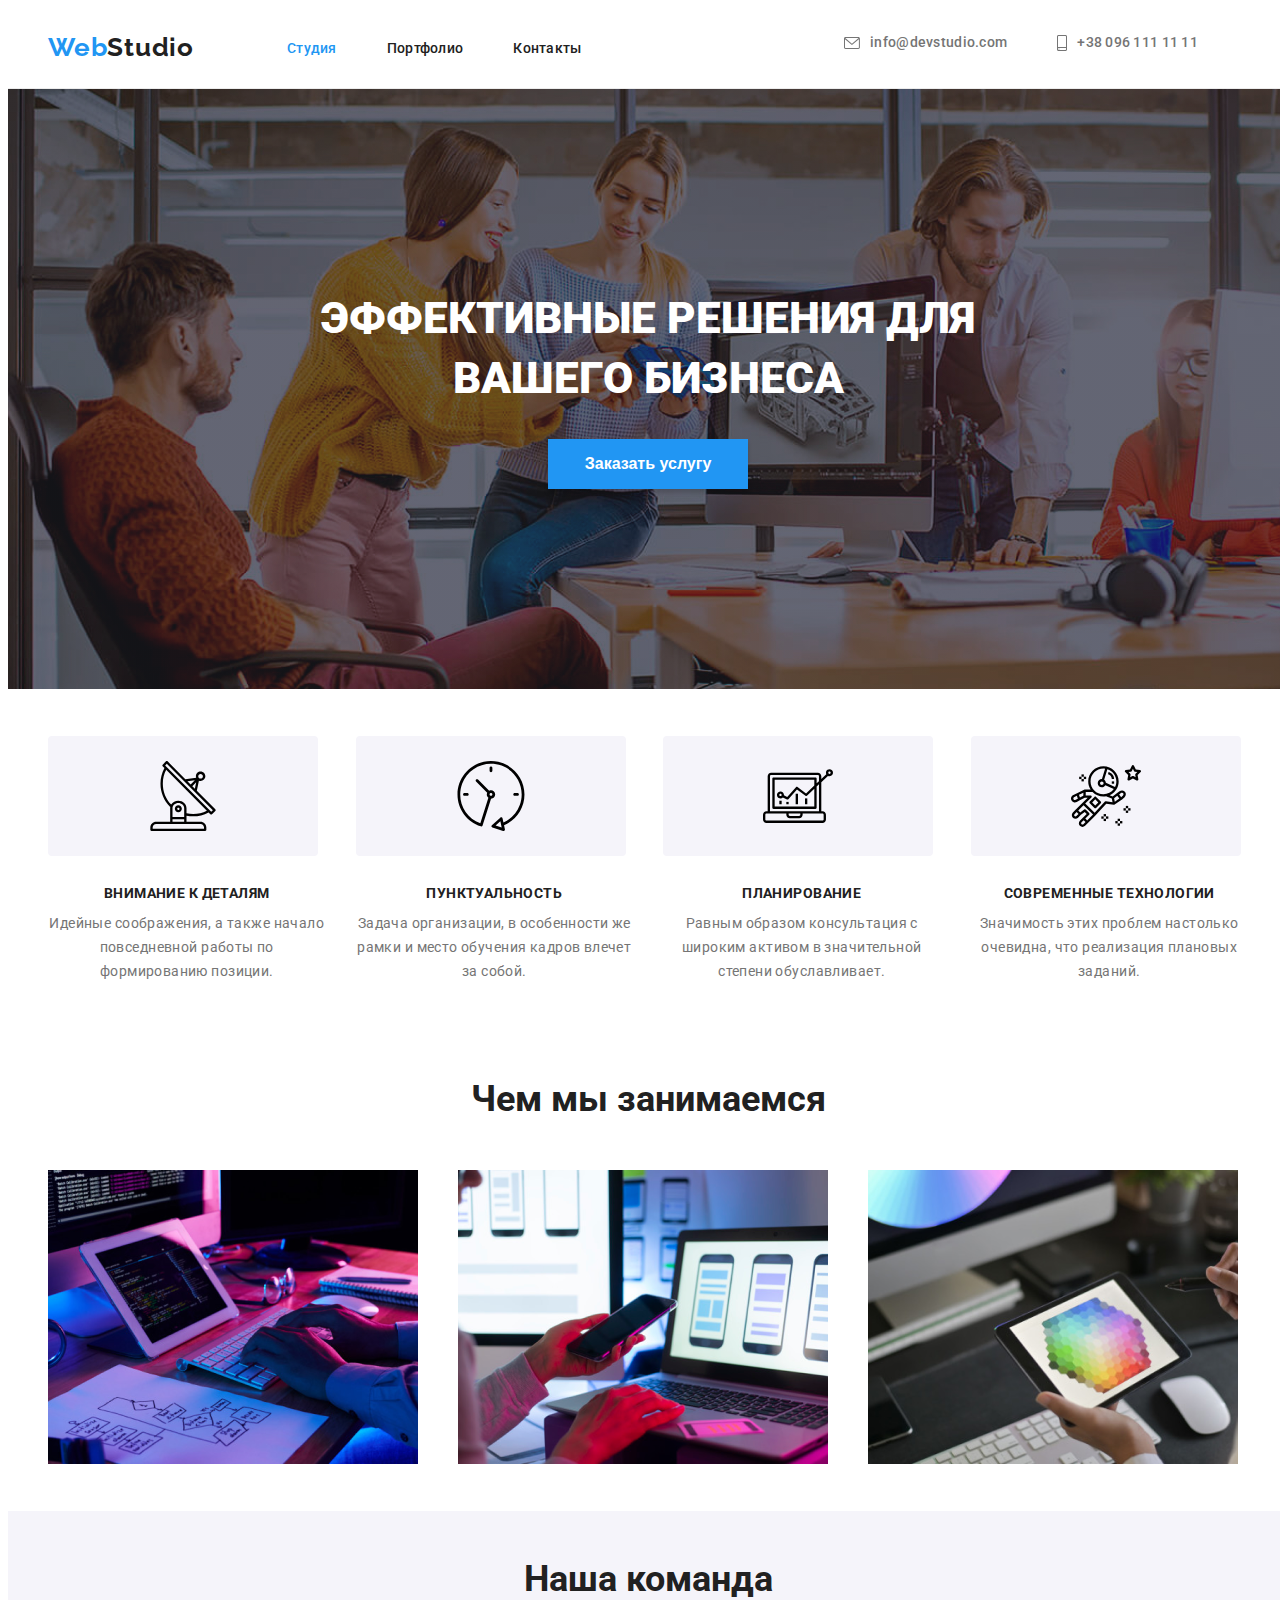
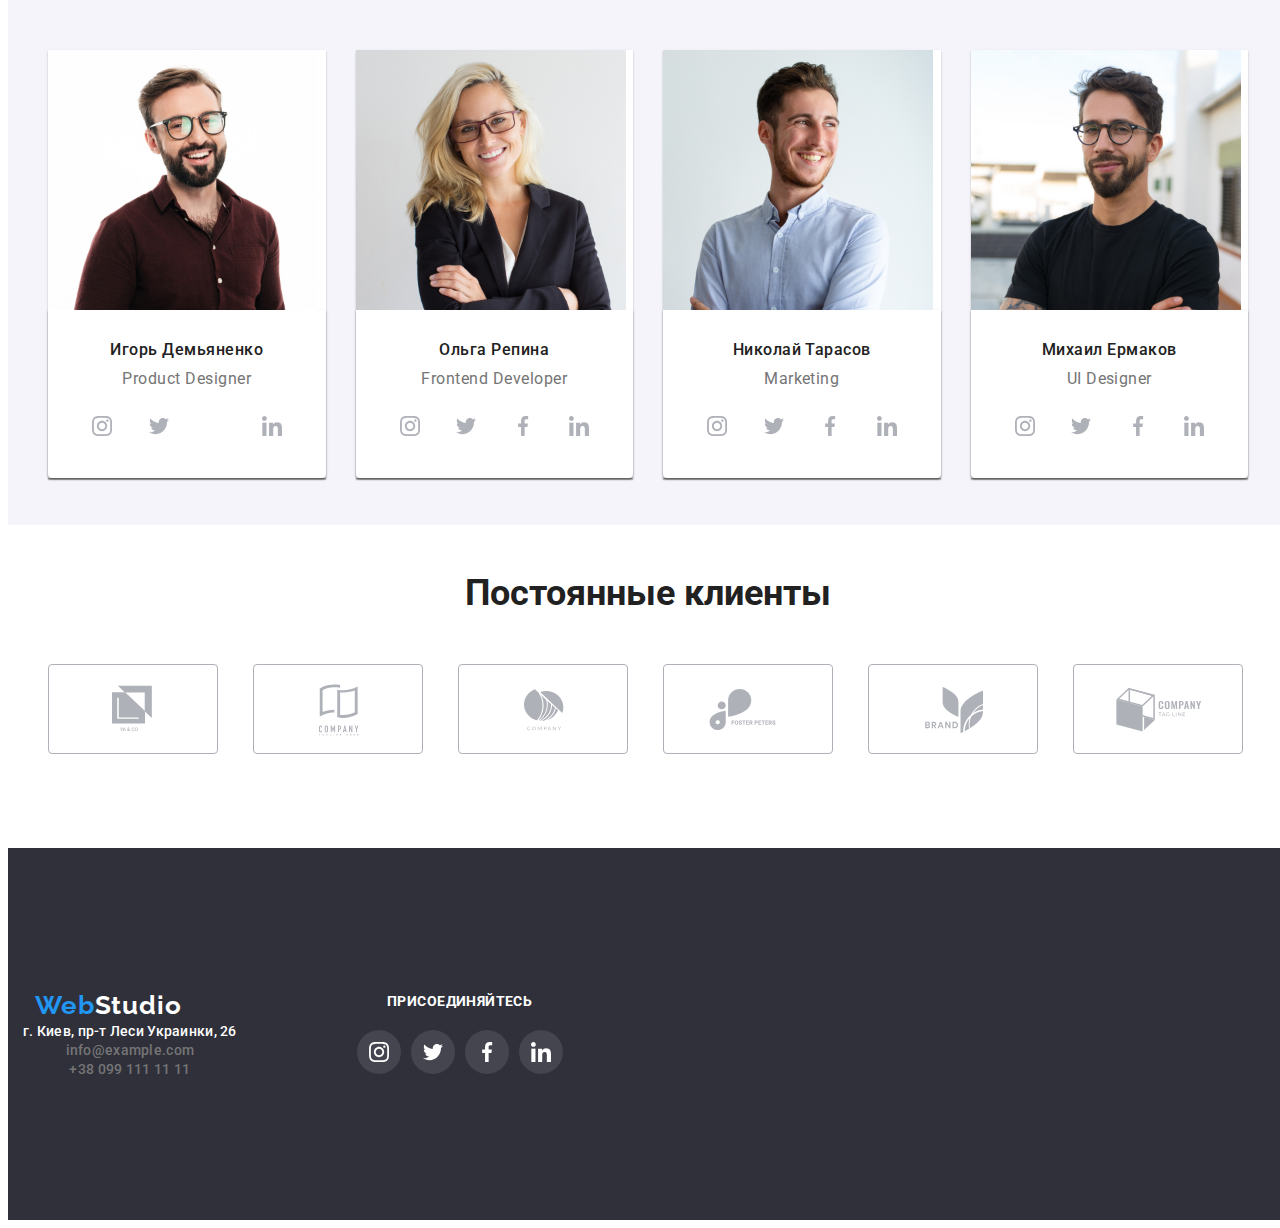
<file: index.html>
<!DOCTYPE html>
<html lang="ru">

<head>
    <meta charset="UTF-8">
    <meta http-equiv="X-UA-Compatible" content="IE=edge">
    <meta name="viewport" content="width=device-width, initial-scale=1.0">
    <title>Студия</title>
    <link rel="preconnect" href="https://fonts.gstatic.com">
    <link
        href="https://fonts.googleapis.com/css2?family=Raleway:wght@700&family=Roboto:wght@400;500;700;900&display=swap"
        rel="stylesheet">
    <link rel="stylesheet" href="https://cdnjs.cloudflare.com/ajax/libs/modern-normalize/1.0.0/modern-normalize.min.css"
        integrity="sha512-ISS7cAi1PEhQ8jnbJpJZMd29NlhNj4AWYyLOSp2CE/CsHxTCu+r+t0D2yoJudVrd0/8fTVPUVDzY5Tvli75u/g=="
        crossorigin="anonymous" />
    <link rel="stylesheet" href="./css/styles.css">
</head>

<body>
    <header class="header">
        <div class="container">
            <nav class="navigation">
                <a class="logo link" href="" lang="en">Web<span class="logo-light-theme">Studio</span></a>
                <ul class="navigation-list list">
                    <li class="navigation-item">
                        <a class="navigation-link link active-link" href="">Студия</a>
                    </li>
                    <li class="navigation-item">
                        <a class="navigation-link link" href="./portfolio.html">Портфолио</a>
                    </li>
                    <li class="navigation-item">
                        <a class="navigation-link link" href="">Контакты</a>
                    </li>
                </ul>
            </nav>
            <a class="contact-link contact-list-link link" href="mailto:info@devstudio.com">
                <svg class="contact-list-icon">
                    <use href="./images/icons.svg#envelope"></use>
                </svg>
                info@devstudio.com
            </a>
            <a class="tel-link tel-list-link link" href="tel:+380961111111">
                <svg class="tel-list-icon">
                    <use href="./images/icons.svg#smartphone"></use>
                </svg>
                +38 096 111 11 11
            </a>
        </div>
    </header>
    <main>
        <!--HERO-->
        <section class="hero">
            <div class="container">
                <h1 class="hero-title">Эффективные решения для вашего бизнеса</h1>
                <button class="modal-btn" type="button">Заказать услугу</button>
            </div>
        </section>
        <section class="section">
            <!--features-->
            <div class="container">
                <h2 class="visually-hidden">Особенности</h2>
                <ul class="features-list list">
                    <li class="features-list-item">
                        <div class="feature-container-list">
                            <svg class="features-list-icon">
                                <use href="./images/icons.svg#antenna"></use>
                            </svg>
                        </div>
                        <h3 class="titles-list">Внимание к деталям</h3>
                        <p class="titles-list-description">Идейные соображения, а также начало повседневной работы по
                            формированию позиции.</p>
                    </li>
                    <li class="features-list-item">
                        <div class="feature-container-list">
                            <svg class="features-list-icon">
                                <use href="./images/icons.svg#clock"></use>
                            </svg>
                        </div>
                        <h3 class="titles-list">Пунктуальность</h3>
                        <p class="titles-list-description">Задача организации, в особенности же рамки и место обучения
                            кадров влечет за собой.</p>
                    </li>
                    <li class="features-list-item">
                        <div class="feature-container-list">
                            <svg class="features-list-icon">
                                <use href="./images/icons.svg#diagram"></use>
                            </svg>
                        </div>
                        <h3 class="titles-list">Планирование</h3>
                        <p class="titles-list-description">Равным образом консультация с широким активом в значительной
                            степени обуславливает.</p>
                    </li>
                    <li class="features-list-item">
                        <div class="feature-container-list">
                            <svg class="features-list-icon">
                                <use href="./images/icons.svg#astronaut"></use>
                            </svg>
                        </div>
                        <h3 class="titles-list">Современные технологии</h3>
                        <p class="titles-list-description">Значимость этих проблем настолько очевидна, что реализация
                            плановых заданий.</p>
                    </li>
                </ul>
            </div>
        </section>
        <section class="section">
            <!--about-->
            <div class="container">
                <h2 class="title">Чем мы занимаемся</h2>
                <ul class="about-list list">
                    <li class="about-list-item">
                        <img src="./images/about/img.png" alt="Сотрудник работает за компьютером" width="370"
                            height="294">
                    </li>
                    <li class="about-list-item">
                        <img src="./images/about/img-1.png" alt="Сотрудник работает за компьютером" width="370"
                            height="294">
                    </li>
                    <li class="about-list-item">
                        <img src="./images/about/img-2.png" alt="Сотрудник работает за компьютером" width="370"
                            height="294">
                    </li>
                </ul>
            </div>
        </section>
        <section class="section team">
            <!--team-->
            <div class="container">
                <h2 class="title">Наша команда</h2>
                <ul class="team-list list">
                    <li class="team-list-item">
                        <img src="./images/team/igor.jpg" alt="Дизайнер продуктов" width="270" height="260">
                        <div class="team-container">
                            <h4 class="team-title">Игорь Демьяненко</h4>
                            <p class="team-title-description" lang="en">Product Designer</p>
                            <ul class="social-list list">
                                <li class="social-list-item">
                                    <a href="" class="social-list-link link">
                                        <svg class="social-list-icon">
                                            <use href="./images/icons.svg#instagram"></use>
                                        </svg>
                                    </a>
                                </li>
                                <li class="social-list-item">
                                    <a href="" class="social-list-link link">
                                        <svg class="social-list-icon">
                                            <use href="./images/icons.svg#twitter"></use>
                                        </svg>
                                    </a>
                                </li>
                                <li class="social-list-item">
                                    <a href="" class="social-list-link link">
                                        <svg class="social-list-icon_dark-theme">
                                            <use href="./images/icons.svg#facebook"></use>
                                        </svg>
                                    </a>
                                </li>
                                <li class="social-list-item">
                                    <a href="" class="social-list-link link">
                                        <svg class="social-list-icon">
                                            <use href="./images/icons.svg#linkedin"></use>
                                        </svg>
                                    </a>
                                </li>
                            </ul>
                        </div>
                    </li>
                    <li class="team-list-item">
                        <img src="./images/team/olga.jpg" alt="Разработчик интерфейса" width="270" height="260">
                        <div class="team-container">
                            <h4 class="team-title">Ольга Репина</h4>
                            <p class="team-title-description" lang="en">Frontend Developer</p>
                            <ul class="social-list list">
                                <li class="social-list-item">
                                    <a href="" class="social-list-link link">
                                        <svg class="social-list-icon">
                                            <use href="./images/icons.svg#instagram"></use>
                                        </svg>
                                    </a>
                                </li>
                                <li class="social-list-item">
                                    <a href="" class="social-list-link link">
                                        <svg class="social-list-icon">
                                            <use href="./images/icons.svg#twitter"></use>
                                        </svg>
                                    </a>
                                </li>
                                <li class="social-list-item">
                                    <a href="" class="social-list-link link">
                                        <svg class="social-list-icon">
                                            <use href="./images/icons.svg#facebook"></use>
                                        </svg>
                                    </a>
                                </li>
                                <li class="social-list-item">
                                    <a href="" class="social-list-link link">
                                        <svg class="social-list-icon">
                                            <use href="./images/icons.svg#linkedin"></use>
                                        </svg>
                                    </a>
                                </li>
                            </ul>
                        </div>
                    </li>
                    <li class="team-list-item">
                        <img src="./images/team/nicholas.jpg" alt="Маркетинг" width="270" height="260">
                        <div class="team-container">
                            <h4 class="team-title">Николай Тарасов</h4>
                            <p class="team-title-description" lang="en">Marketing</p>
                            <ul class="social-list list">
                                <li class="social-list-item">
                                    <a href="" class="social-list-link link">
                                        <svg class="social-list-icon">
                                            <use href="./images/icons.svg#instagram"></use>
                                        </svg>
                                    </a>
                                </li>
                                <li class="social-list-item">
                                    <a href="" class="social-list-link link">
                                        <svg class="social-list-icon">
                                            <use href="./images/icons.svg#twitter"></use>
                                        </svg>
                                    </a>
                                </li>
                                <li class="social-list-item">
                                    <a href="" class="social-list-link link">
                                        <svg class="social-list-icon">
                                            <use href="./images/icons.svg#facebook"></use>
                                        </svg>
                                    </a>
                                </li>
                                <li class="social-list-item">
                                    <a href="" class="social-list-link link">
                                        <svg class="social-list-icon">
                                            <use href="./images/icons.svg#linkedin"></use>
                                        </svg>
                                    </a>
                                </li>
                            </ul>
                        </div>
                    </li>
                    <li class="team-list-item">
                        <img src="./images/team/mykhailo.jpg" alt="Дизайнер интерфейса пользователя" width="270"
                            height="260">
                        <div class="team-container">
                            <h4 class="team-title">Михаил Ермаков</h4>
                            <p class="team-title-description" lang="en">UI Designer</p>
                            <ul class="social-list list">
                                <li class="social-list-item">
                                    <a href="" class="social-list-link link">
                                        <svg class="social-list-icon">
                                            <use href="./images/icons.svg#instagram"></use>
                                        </svg>
                                    </a>
                                </li>
                                <li class="social-list-item">
                                    <a href="" class="social-list-link link">
                                        <svg class="social-list-icon">
                                            <use href="./images/icons.svg#twitter"></use>
                                        </svg>
                                    </a>
                                </li>
                                <li class="social-list-item">
                                    <a href="" class="social-list-link link">
                                        <svg class="social-list-icon">
                                            <use href="./images/icons.svg#facebook"></use>
                                        </svg>
                                    </a>
                                </li>
                                <li class="social-list-item">
                                    <a href="" class="social-list-link link">
                                        <svg class="social-list-icon">
                                            <use href="./images/icons.svg#linkedin"></use>
                                        </svg>
                                    </a>
                                </li>
                            </ul>
                        </div>
                    </li>
                </ul>
            </div>
        </section>
        <section class="section clients">
            <!--our clients-->
            <div class="container">
                <h2 class="title">Постоянные клиенты</h2>
                <ul class="clients-list list">
                    <li class="clients-list-item">
                        <div class="clients-logo">
                            <a class="clients-logo-link">
                            <svg class="clients-logo-icon" width="44" height="50">
                                <use href="./images/icons.svg#logo1"></use>
                            </svg>
                            </a>
                        </div>
                    </li>
                    <li class="clients-list-item">
                        <div class="clients-logo">
                            <a class="clients-logo-link">
                            <svg class="clients-logo-icon" width="40" height="52">
                                <use href="./images/icons.svg#logo2"></use>
                            </svg>
                            </a>
                        </div>
                    </li>
                    <li class="clients-list-item">
                        <div class="clients-logo">
                            <a class="clients-logo-link">
                            <svg class="clients-logo-icon" width="40" height="42">
                                <use href="./images/icons.svg#logo3"></use>
                            </svg>
                            </a>
                        </div>
                    </li>
                    <li class="clients-list-item">
                        <div class="clients-logo">
                            <a class="clients-logo-link">
                            <svg class="clients-logo-icon" width="80" height="42">
                                <use href="./images/icons.svg#logo4"></use>
                            </svg>
                            </a>
                        </div>
                    </li>
                    <li class="clients-list-item">
                        <div class="clients-logo">
                            <a class="clients-logo-link">
                            <svg class="clients-logo-icon" width="58" height="46">
                                <use href="./images/icons.svg#logo5"></use>
                            </svg>
                            </a>
                        </div>
                    </li>
                    <li class="clients-list-item">
                        <div class="clients-logo">
                            <a class="clients-logo-link">
                            <svg class="clients-logo-icon" width="88" height="44">
                                <use href="./images/icons.svg#logo6"></use>
                            </svg>
                            </a>
                        </div>
                    </li>
                </ul>
            </div>
        </section>
    </main>
    <footer class="footer">
        <div class="container footer-container">
            <div class="footer-address-container">            
               <a class="logo logo-footer link" href="" lang="en">Web<span class="logo-dark-theme">Studio</span></a>
               <address class="address">
                <ul class="list">
                    <li>
                        <a class="contact-address link" href="https://goo.gl/maps/xCLhZQx8e7ZkGSYM7" target="_blank"
                            rel="noopener noreferrer">г. Киев,
                            пр-т Леси Украинки, 26</a>
                    </li>
                    <li>
                        <a class="contact-link link" href="mailto:info@example.com">info@example.com</a>
                    </li>
                    <li>
                        <a class="tel-link link" href="tel:+380991111111">+38 099 111 11 11</a>
                    </li>
                </ul>
              </address>
            </div>
            <div class="social-list-container">
                <h3 class="titles-list titles-dark-them">Присоединяйтесь</h3>
              <ul class="social-list-footer list">
                <li class="social-list-item">
                    <a href="" class="social-list-link-footer link">
                        <svg class="social-list-icon-footer">
                            <use href="./images/icons.svg#instagram"></use>
                        </svg>
                    </a>
                </li>
                <li class="social-list-item">
                    <a href="" class="social-list-link-footer link">
                        <svg class="social-list-icon-footer">
                            <use href="./images/icons.svg#twitter"></use>
                        </svg>
                    </a>
                </li>
                <li class="social-list-item">
                    <a href="" class="social-list-link-footer link">
                        <svg class="social-list-icon-footer">
                            <use href="./images/icons.svg#facebook"></use>
                        </svg>
                    </a>
                </li>
                <li class="social-list-item">
                    <a href="" class="social-list-link-footer link">
                        <svg class="social-list-icon-footer">
                            <use href="./images/icons.svg#linkedin"></use>
                        </svg>
                    </a>
                </li>
              </ul>
            </div>
        </div>
    </footer>
</body>

</html>
</file>
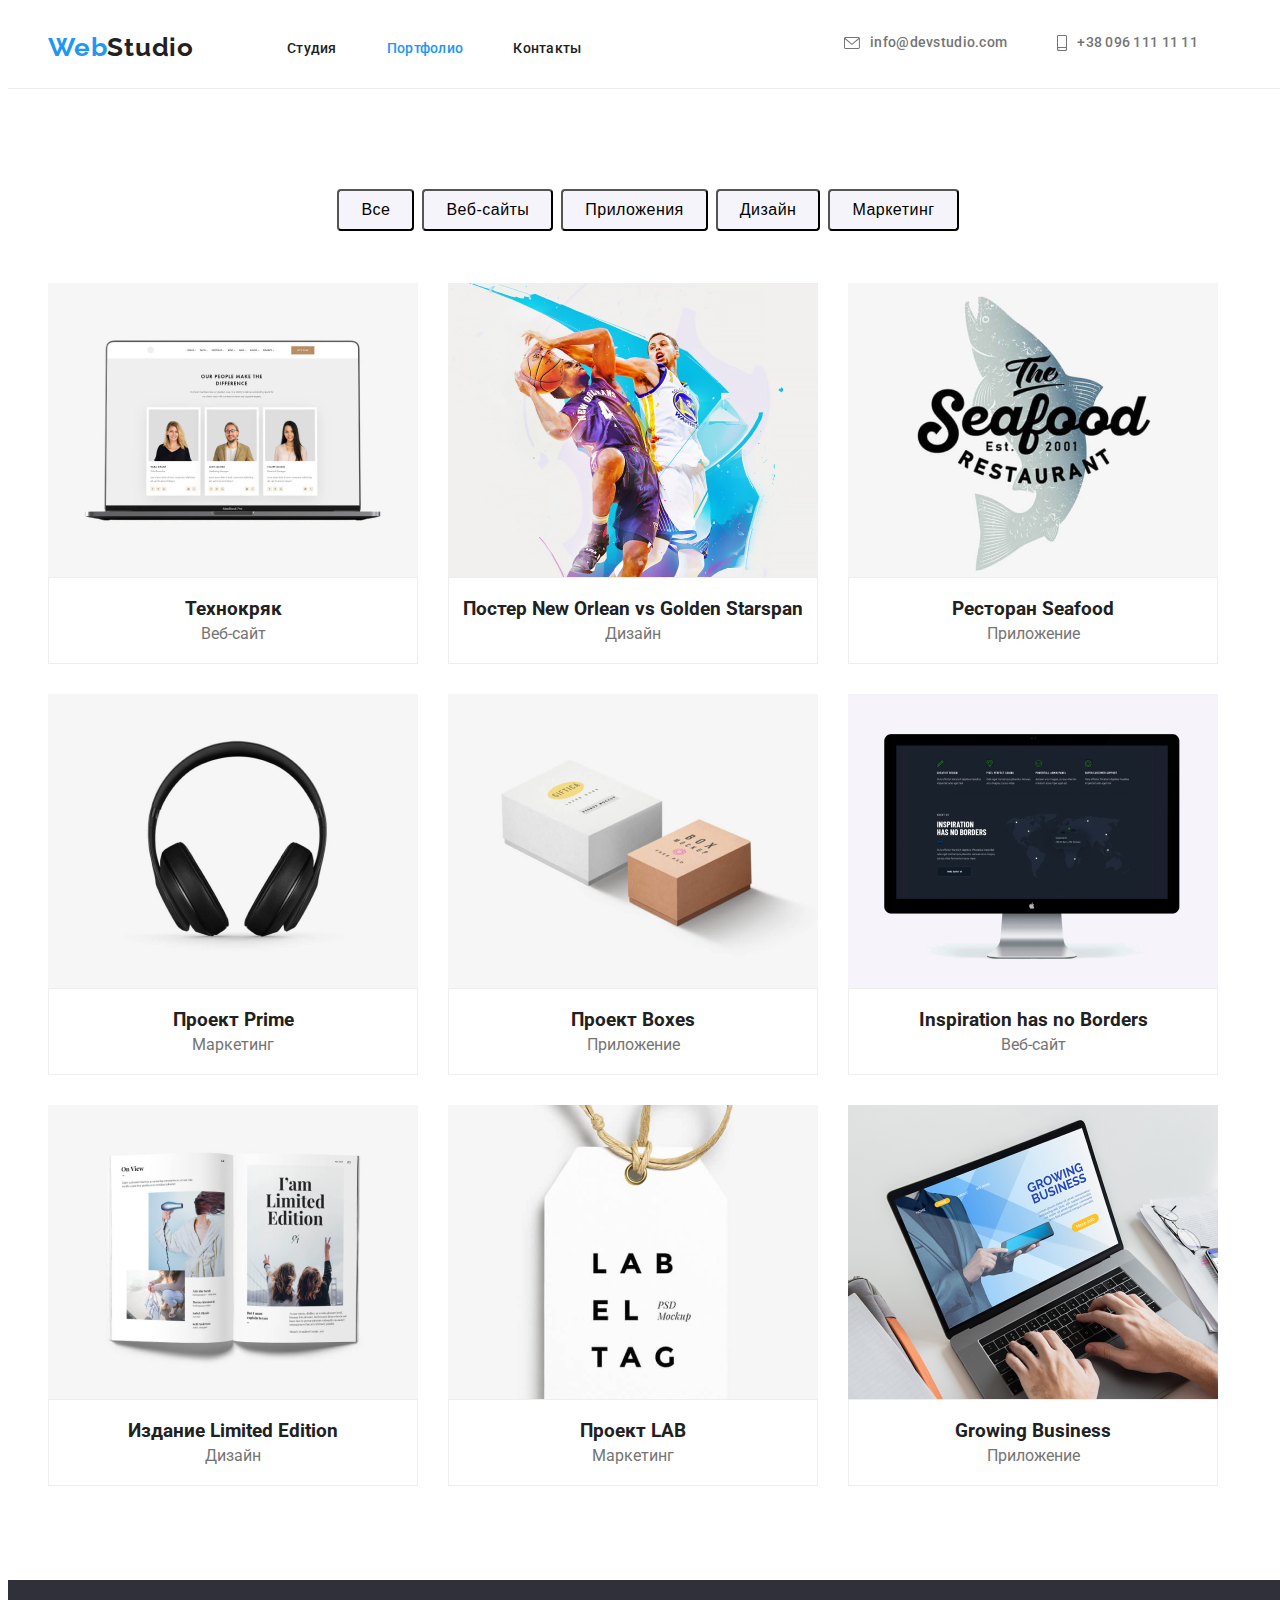
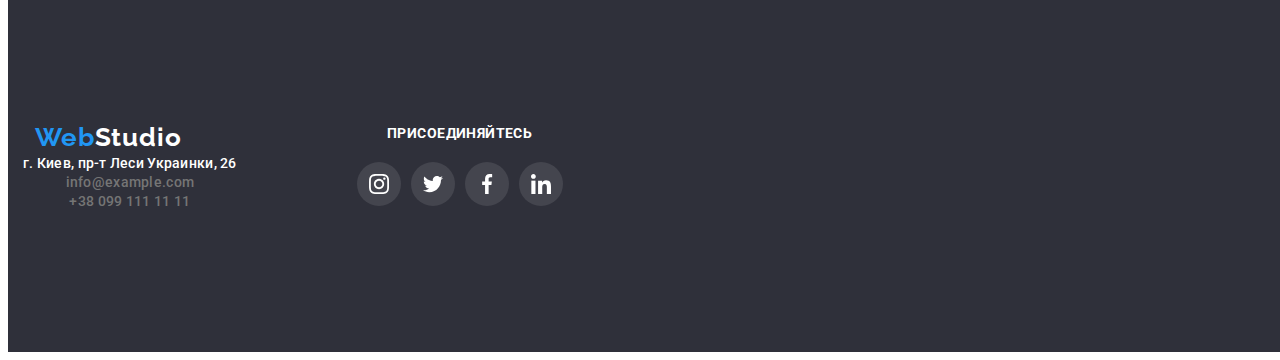
<file: portfolio.html>
<!DOCTYPE html>
<html lang="ru">

<head>
    <meta charset="UTF-8">
    <meta http-equiv="X-UA-Compatible" content="IE=edge">
    <meta name="viewport" content="width=device-width, initial-scale=1.0">
    <title>Портфолио</title>
    <link rel="preconnect" href="https://fonts.gstatic.com">
    <link
        href="https://fonts.googleapis.com/css2?family=Raleway:wght@700&family=Roboto:wght@400;500;700;900&display=swap"
        rel="stylesheet">
    <link rel="stylesheet" href="https://cdnjs.cloudflare.com/ajax/libs/modern-normalize/1.0.0/modern-normalize.min.css"
        integrity="sha512-ISS7cAi1PEhQ8jnbJpJZMd29NlhNj4AWYyLOSp2CE/CsHxTCu+r+t0D2yoJudVrd0/8fTVPUVDzY5Tvli75u/g=="
        crossorigin="anonymous" />
    <link rel="stylesheet" href="./css/styles.css">
</head>

<body>
    <header class="header">
        <div class="container">
            <nav class="navigation">
                <a class="logo link" href="" lang="en">Web<span class="logo-light-theme">Studio</span></a>
                <ul class="navigation-list list">
                    <li class="navigation-item">
                        <a class="navigation-link link " href="./index.html">Студия</a>
                    </li>
                    <li class="navigation-item">
                        <a class="navigation-link link active-link" href="">Портфолио</a>
                    </li>
                    <li class="navigation-item">
                        <a class="navigation-link link" href="">Контакты</a>
                    </li>
                </ul>
            </nav>
            <a class="contact-link contact-list-link link" href="mailto:info@devstudio.com">
                <svg class="contact-list-icon">
                    <use href="./images/icons.svg#envelope"></use>
                </svg>
                info@devstudio.com
            </a>
            <a class="tel-link tel-list-link link" href="tel:+380961111111">
                <svg class="tel-list-icon">
                    <use href="./images/icons.svg#smartphone"></use>
                </svg>
                 +38 096 111 11 11</a>
        </div>
    </header>
    <main>
        <!--OUR PROJECTS-->
        <section class="portfolio">
            <div class="container">
                <section class="filters">
                    <!--FILTERS-->
                    <div class="filters-box">
                        <h2 class="visually-hidden">Фильтр</h2>
                        <ul class="filters-list list">
                            <li class="filters-list-item">
                                <button class="filters-btn" type="button">Все</button>
                            </li>
                            <li class="filters-list-item">
                                <button class="filters-btn" type="button">Веб-сайты</button>
                            </li>
                            <li class="filters-list-item">
                                <button class="filters-btn" type="button">Приложения</button>
                            </li>
                            <li class="filters-list-item">
                                <button class="filters-btn" type="button">Дизайн</button>
                            </li>
                            <li class="filters-list-item">
                                <button class="filters-btn" type="button">Маркетинг</button>
                            </li>
                        </ul>
                    </div>
                </section>
                <h1 class="visually-hidden">Наши проэкты</h1>
                <ul class="projects-list list">
                    <li class="projects-list-item">
                        <a class="link" href="">
                            <img src="./images/portfolio/img-1.png" alt="Веб-сайт" width="370" height="294">
                            <div class="project-container">
                                <h3 class="project-title">Технокряк</h3>
                                <p class="project-title-description">Веб-сайт</p>
                            </div>
                        </a>
                    </li>
                    <li class="projects-list-item">
                        <a class="link" href="">
                            <img src="./images/portfolio/img-2.png" alt="Дизайн" width="370" height="294">
                            <div class="project-container">
                                <h3 class="project-title">Постер New Orlean vs Golden Starspan</h3>
                                <p class="project-title-description">Дизайн</p>
                            </div>
                        </a>
                    </li>
                    <li class="projects-list-item">
                        <a class="link" href="">
                            <img src="./images/portfolio/img-3.png" alt="Приложение" width="370" height="294">
                            <div class="project-container">
                                <h3 class="project-title">Ресторан Seafood</h3>
                                <p class="project-title-description">Приложение</p>
                            </div>
                        </a>
                    </li>
                    <li class="projects-list-item">
                        <a class="link" href="">
                            <img src="./images/portfolio/img-4.png" alt="Маркетинг" width="370" height="294">
                            <div class="project-container">
                                <h3 class="project-title">Проект Prime</h3>
                                <p class="project-title-description">Маркетинг</p>
                            </div>
                        </a>
                    </li>
                    <li class="projects-list-item">
                        <a class="link" href="">
                            <img src="./images/portfolio/img-5.png" alt="Приложение" width="370" height="294">
                            <div class="project-container">
                                <h3 class="project-title">Проект Boxes</h3>
                                <p class="project-title-description">Приложение</p>
                            </div>
                        </a>
                    </li>
                    <li class="projects-list-item">
                        <a class="link" href="">
                            <img src="./images/portfolio/img-6.png" alt="Веб-сайт" width="370" height="294">
                            <div class="project-container">
                                <h3 class="project-title">Inspiration has no Borders</h3>
                                <p class="project-title-description">Веб-сайт</p>
                            </div>
                        </a>
                    </li>
                    <li class="projects-list-item">
                        <a class="link" href="">
                            <img src="./images/portfolio/img-7.png" alt="Дизайн" width="370" height="294">
                            <div class="project-container">
                                <h3 class="project-title">Издание Limited Edition</h3>
                                <p class="project-title-description">Дизайн</p>
                            </div>
                        </a>
                    </li>
                    <li class="projects-list-item">
                        <a class="link" href="">
                            <img src="./images/portfolio/img-8.png" alt="Маркетинг" width="370" height="294">
                            <div class="project-container">
                                <h3 class="project-title">Проект LAB</h3>
                                <p class="project-title-description">Маркетинг</p>
                            </div>
                        </a>
                    </li>
                    <li class="projects-list-item">
                        <a class="link" href="">
                            <img src="./images/portfolio/img-9.png" alt="Приложение" width="370" height="294">
                            <div class="project-container">
                                <h3 class="project-title">Growing Business</h3>
                                <p class="project-title-description">Приложение</p>
                            </div>
                        </a>
                    </li>
                </ul>
            </div>
        </section>
    </main>
    <footer class="footer">
        <div class="container footer-container">
            <div class="footer-address-container">
                <a class="logo logo-footer link" href="" lang="en">Web<span class="logo-dark-theme">Studio</span></a>
                <address class="address">
                    <ul class="list">
                        <li>
                            <a class="contact-address link" href="https://goo.gl/maps/xCLhZQx8e7ZkGSYM7" target="_blank"
                                rel="noopener noreferrer">г. Киев,
                                пр-т Леси Украинки, 26</a>
                        </li>
                        <li>
                            <a class="contact-link link" href="mailto:info@example.com">info@example.com</a>
                        </li>
                        <li>
                            <a class="tel-link link" href="tel:+380991111111">+38 099 111 11 11</a>
                        </li>
                    </ul>
                </address>
            </div>
            <div class="social-list-container">
                <h3 class="titles-list titles-dark-them">Присоединяйтесь</h3>
                <ul class="social-list-footer list">
                    <li class="social-list-item">
                        <a href="" class="social-list-link-footer link">
                            <svg class="social-list-icon-footer">
                                <use href="./images/icons.svg#instagram"></use>
                            </svg>
                        </a>
                    </li>
                    <li class="social-list-item">
                        <a href="" class="social-list-link-footer link">
                            <svg class="social-list-icon-footer">
                                <use href="./images/icons.svg#twitter"></use>
                            </svg>
                        </a>
                    </li>
                    <li class="social-list-item">
                        <a href="" class="social-list-link-footer link">
                            <svg class="social-list-icon-footer">
                                <use href="./images/icons.svg#facebook"></use>
                            </svg>
                        </a>
                    </li>
                    <li class="social-list-item">
                        <a href="" class="social-list-link-footer link">
                            <svg class="social-list-icon-footer">
                                <use href="./images/icons.svg#linkedin"></use>
                            </svg>
                        </a>
                    </li>
                </ul>
            </div>
        </div>
    </footer>
</body>

</html>
</file>
<file: css/styles.css>
/* --БАЗОВОЙ СБРОС-- */
:root {
  --main-font: "Roboto", sans-serif;
  --secondary-font: "Raleway", sans-serif;
  --accent-color: #2196f3;
  --saction-pt: 47px;
  --saction-pb: 47px;
}

body {
  font-family: var(--main-font);
  width: 100%;
  max-width: 100%;
  overflow-x: hidden;
}

h1,
h2,
h3,
h4,
h5,
h6,
p {
  margin: 0;
}

ul,
ol {
  margin: 0;
  padding: 0;
}

img {
  display: block;
}

.link {
  text-decoration: none;
}

.list {
  list-style: none;
}

.address {
  font-style: normal;
}

.visually-hidden {
  position: absolute !important;
  clip: rect(1px 1px 1px 1px); /* IE6, IE7 */
  clip: rect(1px, 1px, 1px, 1px);
  padding: 0 !important;
  border: 0 !important;
  height: 1px !important;
  width: 1px !important;
  overflow: hidden;
}

/* -- END БАЗОВОЙ СБРОС-- */

.container {
  width: 1200px;
  margin: 0 auto;
  padding-left: 15px;
  padding-right: 15px;
  /* padding-top: var(--saction-pt); */
  /* padding-bottom: var(--saction-pb); */
  text-align: center;
}

.section {
  padding-top: var(--saction-pt);
  padding-bottom: var(--saction-pb);
}
/*---------HEADER--------*/
.header {
  padding-top: 24px;
  padding-bottom: 25px;
  border-bottom: 1px solid #ececec;
}

.header .container {
  display: flex;
  align-items: center;
}

.navigation {
  display: flex;
  align-items: center;
}

.navigation-list {
  display: flex;
  align-items: center;
}

.navigation-link {
  font-weight: 500;
  font-size: 14px;
  line-height: 1.14;
  letter-spacing: 0.02em;

  color: #212121;
}

.navigation-item:not(:last-child) {
  margin-right: 50px;
}

.active-link {
  color: #2196f3;
}

.navigation-link:hover,
.navigation-link:focus {
  color: #2196f3;
}
/*--------- END HEADER--------*/

/*---------HERO--------*/
.hero {
  max-width: 1600px;
  margin: 0 auto;
  padding-top: 200px;
  padding-bottom: 200px;
  /* height: 600px; */
  background: #2f303a;
  text-align: center;
  background-image: linear-gradient(
      rgba(47, 48, 58, 0.4),
      rgba(47, 48, 58, 0.4)
    ),
    url("../images/hero/bg.jpg");
  background-repeat: no-repeat;
  background-size: cover;
}

.modal-btn {
  font-weight: bold;
  font-size: 16px;
  line-height: 1.9;
  cursor: pointer;

  color: #ffffff;
  background: #2196f3;
  box-shadow: 0px 4px 4px rgba(0, 0, 0, 0.15);
  min-width: 200px;
  /* height: 50px; */
  /* border-radius: 4px; */
  border: none;
  padding: 10px 32px;
}

.hero-title {
  font-weight: 900;
  font-size: 44px;
  line-height: 1.36;
  text-transform: uppercase;

  color: #ffffff;
  /* background: #2F303A; */

  margin-bottom: 30px;
  width: 696px;
  /* height: 120px;   */
  margin-left: auto;
  margin-right: auto;
}
/*--------- END HERO--------*/

/*---------features--------*/

.features-list {
  display: flex;
  margin-left: -30px;
  margin-top: -30px;
}

.features-list-item {
  margin-left: 30px;
  margin-top: 30px;
  flex-basis: calc(100% / 4 - 30px);
}

.feature-container-list {
  display: flex;
  justify-content: center;
  align-items: center;
  width: 270px;
  height: 120px;
  margin-bottom: 30px;
  background: #f5f4fa;
  border-radius: 4px;
}

.features-list-icon {
  width: 70px;
  height: 70px;
  /* fill: ; */
}

.titles-list {
  font-weight: bold;
  font-size: 14px;
  line-height: 1.14;
  letter-spacing: 0.03em;
  text-transform: uppercase;

  color: #212121;

  margin-bottom: 10px;
}

.titles-list-description {
  font-weight: normal;
  font-size: 14px;
  line-height: 1.71;
  letter-spacing: 0.03em;

  color: #757575;
}
/*---------END features--------*/

/*---------ABOUT--------*/
.about-list {
  display: flex;
  margin-left: -30px;
  margin-top: -30px;
}

.about-list-item {
  margin-left: 30px;
  margin-top: 30px;
  flex-basis: calc(100% / 3 - 30px);
}

/*--------- END ABOUT--------*/

/*---------TEAM--------*/

.team {
  padding-bottom: 47px;
  background: #f5f4fa;
}

.team-title {
  font-style: normal;
  font-size: 16px;
  font-weight: 500;
  line-height: 1.19;
  letter-spacing: 0.03em;

  color: #212121;

  margin-bottom: 10px;
  text-align: center;
}

.team-list {
  display: flex;
  margin-left: -30px;
  margin-top: -30px;
}

.team-list-item {
  margin-left: 30px;
  margin-top: 30px;
  flex-basis: calc(100% / 4 - 30px);
  background: #ffffff;
  /* material shadow v1 */

  box-shadow: 0px 1px 3px rgba(0, 0, 0, 0.12), 0px 1px 1px rgba(0, 0, 0, 0.14),
    0px 2px 1px rgba(0, 0, 0, 0.2);
  border-radius: 0px 0px 4px 4px;
}

.team-container {
  padding-top: 30px;
  padding-bottom: 30px;
  box-shadow: 0px 1px 3px rgba(0, 0, 0, 0.12), 0px 1px 1px rgba(0, 0, 0, 0.14),
    0px 2px 1px rgba(0, 0, 0, 0.2);
}

.team-title-description {
  font-weight: normal;
  font-size: 16px;
  line-height: 1.19;
  letter-spacing: 0.03em;
  margin-bottom: 16px;

  color: #757575;
  text-align: center;
}
/*--------- END TEAM--------*/

/* ------our clients------- */
.clients {
  padding-bottom: 94px;
}

.clients-list {
  display: flex;
  margin-left: -30px;
  margin-top: -30px;
  justify-content: center;
  align-items: center;
  /* width: 44px; */
  /* height: 44px; */
}

.clients-list-item {
  margin-left: 30px;
  margin-top: 30px;
  flex-basis: calc(100% / 6 - 30px);
}

.clients-logo {
  width: 170px;
  height: 90px;
  border: 1px solid #afb1b8;
  box-sizing: border-box;
  border-radius: 4px;
}

.clients-logo-link {
  width: 170px;
  height: 90px;
  display: flex;
  justify-content: center;
  align-items: center;
}

.clients-logo-icon {
  /* width: 50px;
  height: 45px; */
  /* margin-right: 10px; */
  fill: #afb1b8;
}

.clients-logo-link:hover .clients-logo-icon,
.clients-logo-link:focus .clients-logo-icon {
  fill: var(--accent-color);
}

/* ------end our clients------- */

/*---------FOOTER--------*/
.footer {
  background-color: #2f303a;
  margin: 0;
  padding: 60px 0;
}

.footer-container {
  display: flex;
  align-items: center;
  width: 1600px;
  height: 252px;
  background: #2f303a;
}

.footer-address-container {
  display: block;
  box-sizing: border-box;
}

.logo-footer {
  margin-bottom: 20px;
}

.address {
  /* width: 231px;
  height: 81px; */
  display: block;
}

.contact-address {
  font-weight: 500;
  font-size: 14px;
  line-height: 1.14;
  letter-spacing: 0.02em;
  /* margin-top: 20px; */
  color: #ffffff;

  margin-left: auto;
  margin-right: 50px;
  margin-bottom: 9px;
}

.contact-address:hover,
.contact-address:focus {
  color: #2196f3;
}

.logo-footer {
  margin-bottom: 20px;
}

.social-list-container {
  width: 206px;
  height: 80px;
  margin: 0 0 0 70px;
  align-items: center;
  justify-content: flex-start;
}

.titles-dark-them {
  /* color: #ffffff;
  margin-bottom: 20px; */
  display: block;
  margin: 0 0 20px 0;
  padding: 0;
  font-weight: bold;
  font-size: 14px;
  line-height: 1.14;
  letter-spacing: 0.03em;
  text-transform: uppercase;
  color: #ffffff;
}

.social-list-footer {
  display: flex;
  align-items: center;
  justify-content: space-between;
  /* margin-left: 32px;
  margin-right: 32px; */
}

.social-list-link-footer {
  display: flex;
  justify-content: center;
  align-items: center;
  width: 44px;
  height: 44px;
  border-radius: 50%;
  background-color: rgba(255, 255, 255, 0.1);
}

.social-list-link-footer:hover,
.social-list-link-footer:focus {
  background-color: var(--accent-color);
}

.social-list-icon-footer {
  width: 20px;
  height: 20px;
  fill: #ffffff;
}

/*--------- END FOOTER--------*/

.logo {
  font-family: var(--secondary-font);
  font-weight: bold;
  font-size: 26px;
  line-height: 1.19;
  letter-spacing: 0.03em;

  color: #2196f3;

  margin-right: 93px;
  /* margin-bottom: 20px;  */
}
.logo-light-theme {
  color: #212121;
}
.logo-dark-theme {
  color: #ffffff;
}

.contact-list-icon {
  width: 16px;
  height: 12px;
  margin-right: 10px;
  fill: #757575;
}

.contact-link:hover .contact-list-icon,
.contact-link:focus .contact-list-icon {
  fill: var(--accent-color);
}

.contact-link {
  font-weight: 500;
  font-size: 14px;
  line-height: 1.14;
  letter-spacing: 0.02em;

  color: #757575;

  margin-left: auto;
  margin-right: 50px;
  margin-bottom: 9px;
}

.contact-list-link {
  display: flex;
  justify-content: center;
  align-items: center;
}

.contact-link:hover,
.contact-link:focus {
  color: #2196f3;
}

.tel-list-icon {
  width: 10px;
  height: 16px;
  margin-right: 10px;
  fill: #757575;
}

.tel-link:hover .tel-list-icon,
.tel-link:focus .tel-list-icon {
  fill: var(--accent-color);
}

.tel-link {
  font-weight: 500;
  font-size: 14px;
  line-height: 1.14;
  letter-spacing: 0.02em;

  color: #757575;

  margin-right: 50px;
  margin-bottom: 9px;
}

.tel-list-link {
  display: flex;
  justify-content: center;
  align-items: center;
}

.tel-link:hover,
.tel-link:focus {
  color: #2196f3;
}

.title {
  font-weight: bold;
  font-size: 36px;
  line-height: 1.17;

  color: #212121;

  margin-bottom: 50px;
  text-align: center;
}

.social-list {
  display: flex;
  align-items: center;
  justify-content: space-between;
  margin-left: 32px;
  margin-right: 32px;
}

.social-list-link {
  display: flex;
  justify-content: center;
  align-items: center;
  width: 44px;
  height: 44px;
  border-radius: 50%;
  background-color: #ffffff;
}

.social-list-link:hover,
.social-list-link:focus {
  background-color: var(--accent-color);
}

.social-list-link:hover .social-list-icon,
.social-list-link:focus .social-list-icon {
  fill: #ffffff;
}

.social-list-icon {
  width: 20px;
  height: 20px;
  fill: #afb1b8;
}

.social-list-icon_dark-theme {
  width: 20px;
  height: 20px;
  fill: #ffffff;
}

/*-------PORTFOLIO---------*/

/*---------FILTERS--------*/

.portfolio {
  margin-top: 94px;
}

.filters {
  margin-bottom: 30px;
}

.filters-box {
  padding-top: 6px;
  padding-bottom: 22px;
  /* margin-bottom: 30px; */
  /* text-align: center; */
}

.filters-list {
  display: flex;
  margin-left: -8px;
  flex-basis: calc(100% / 5 - 30px);
  justify-content: center;
}

.filters-list-item {
  margin-left: 8px;
}

.filters-btn {
  font-weight: 500;
  font-size: 16px;
  line-height: 1.63;
  letter-spacing: 0.03em;

  /* color: #212121; */

  min-width: 73px;
  /* height: 50px; */
  padding: 6px 22px;
  background: #f5f4fa;
  border-radius: 4px;
  /* border: none; */
}
.filters-btn:hover,
.filters-btn:focus {
  color: #ffffff;
  background: #2196f3;
  cursor: pointer;
  box-shadow: 0px 3px 1px rgba(0, 0, 0, 0.1), 0px 1px 2px rgba(0, 0, 0, 0.08),
    0px 2px 2px rgba(0, 0, 0, 0.12);
  border-radius: 4px;
}
/*--------- END FILTERS--------*/

/*--------- OUR PROJECTS--------*/
.projects-list {
  display: flex;
  flex-wrap: wrap;
  margin-left: -30px;
  margin-top: -30px;
  flex-basis: calc(100% / 3 - 30px);
  padding-bottom: 94px;
}

.projects-list-item {
  margin-left: 30px;
  margin-top: 30px;
}

.projects-list-item:hover,
.projects-list-item:focus {
  cursor: pointer;
  background: #ffffff;
  /* border: 1px solid #eeeeee; */
  box-sizing: border-box;
  box-shadow: 0px 1px 1px rgba(0, 0, 0, 0.12), 0px 4px 4px rgba(0, 0, 0, 0.06),
    1px 4px 6px rgba(0, 0, 0, 0.16);
}

.project-container {
  padding-top: 20px;
  padding-bottom: 20px;
  background: #ffffff;
  border: 1px solid #eeeeee;
}

.project-title {
  margin-bottom: 4px;
  color: #212121;
}

.project-title-description {
  color: #757575;
}

/*--------- END OUR PROJECTS--------*/

/*-------END PORTFOLIO--------- */
</file>
